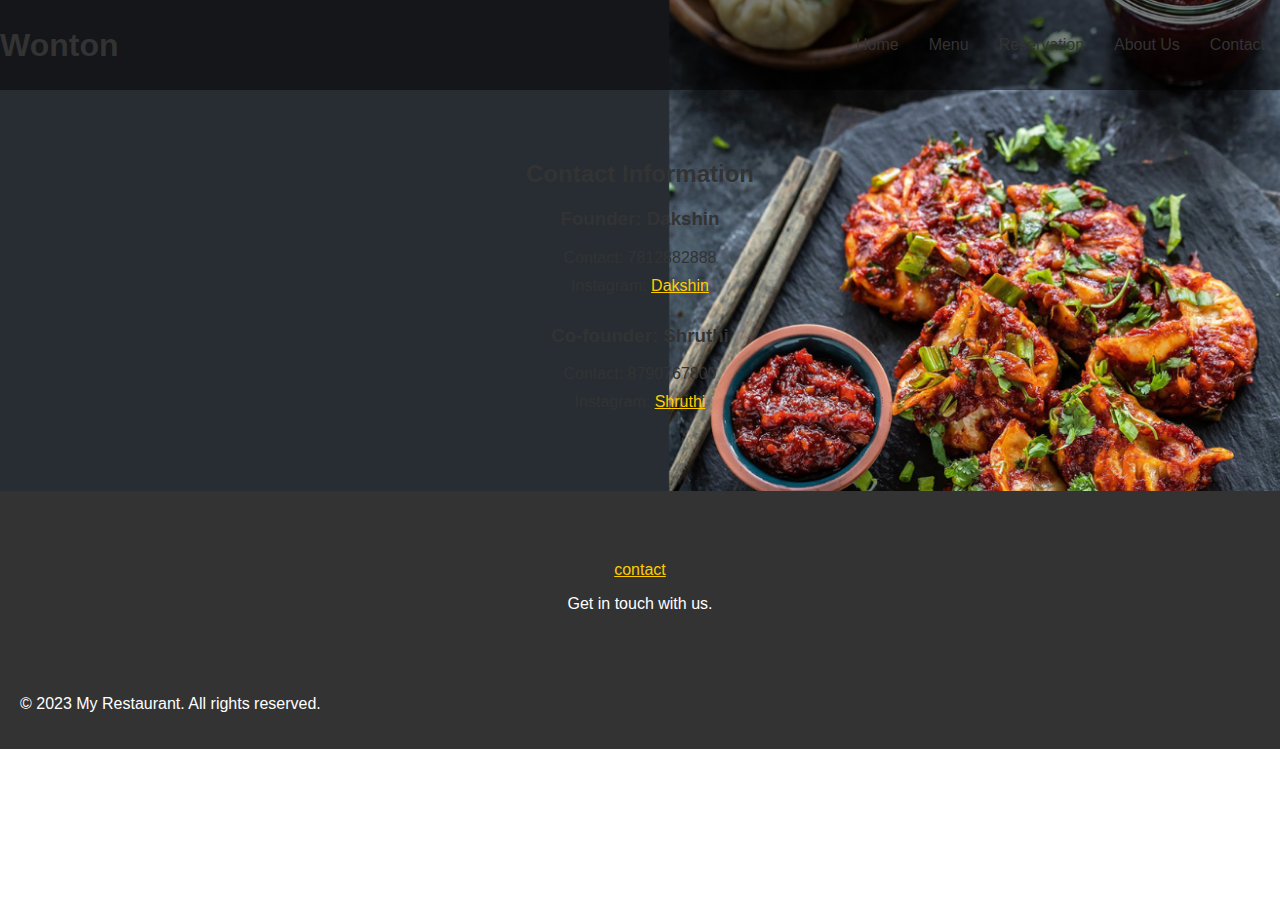
<file: contact.html>
<!DOCTYPE html>
<html lang="en">
<head>
    <meta charset="UTF-8">
    <meta name="viewport" content="width=device-width, initial-scale=1.0">
    <title>Contact</title>
    <link rel="stylesheet" href="style\contact.css"> <!-- Link to your contact.css file -->
</head>
<body>

    <header>
        <div class="navbar">
            <h1>Wonton</h1>
            <nav>
                <ul>
                    <li><a href="index.html">Home</a></li>
                    <li><a href="menu.html">Menu</a></li>
                    <li><a href="reservation.html">Reservation</a></li>
                    <li><a href="about.html">About Us</a></li>
                    <li><a href="contact.html">Contact</a></li>
                </ul>
            </nav>
        </div>
    </header>

    <section id="contact">
        <h2>Contact Information</h2>

        <div class="founder-info">
            <h3>Founder: Dakshin</h3>
            <p>Contact: 7812882888</p>
            <p>Instagram: <a href="https://www.instagram.com/daksn4el/" target="_blank" rel="noopener noreferrer">Dakshin</a></p>

        </div>

        <div class="co-founder-info">
            <h3>Co-founder: Shruthi</h3>
            <p>Contact: 8790767800</p>
            <p>Instagram: <a href="https://www.instagram.com/shruthi.damodaran/" target="_blank" rel="noopener noreferrer">Shruthi</a></p>
        </div>
    </section>

    <!-- Add any additional content or scripts as needed -->

</body>
<footer>
    <section id="contact">
        <a href="#contactowner">contact</a>
        <p>Get in touch with us.</p>
    </section>

    <p>&copy; 2023 My Restaurant. All rights reserved.</p>
</footer>
</body>
</html>
</html>
</file>
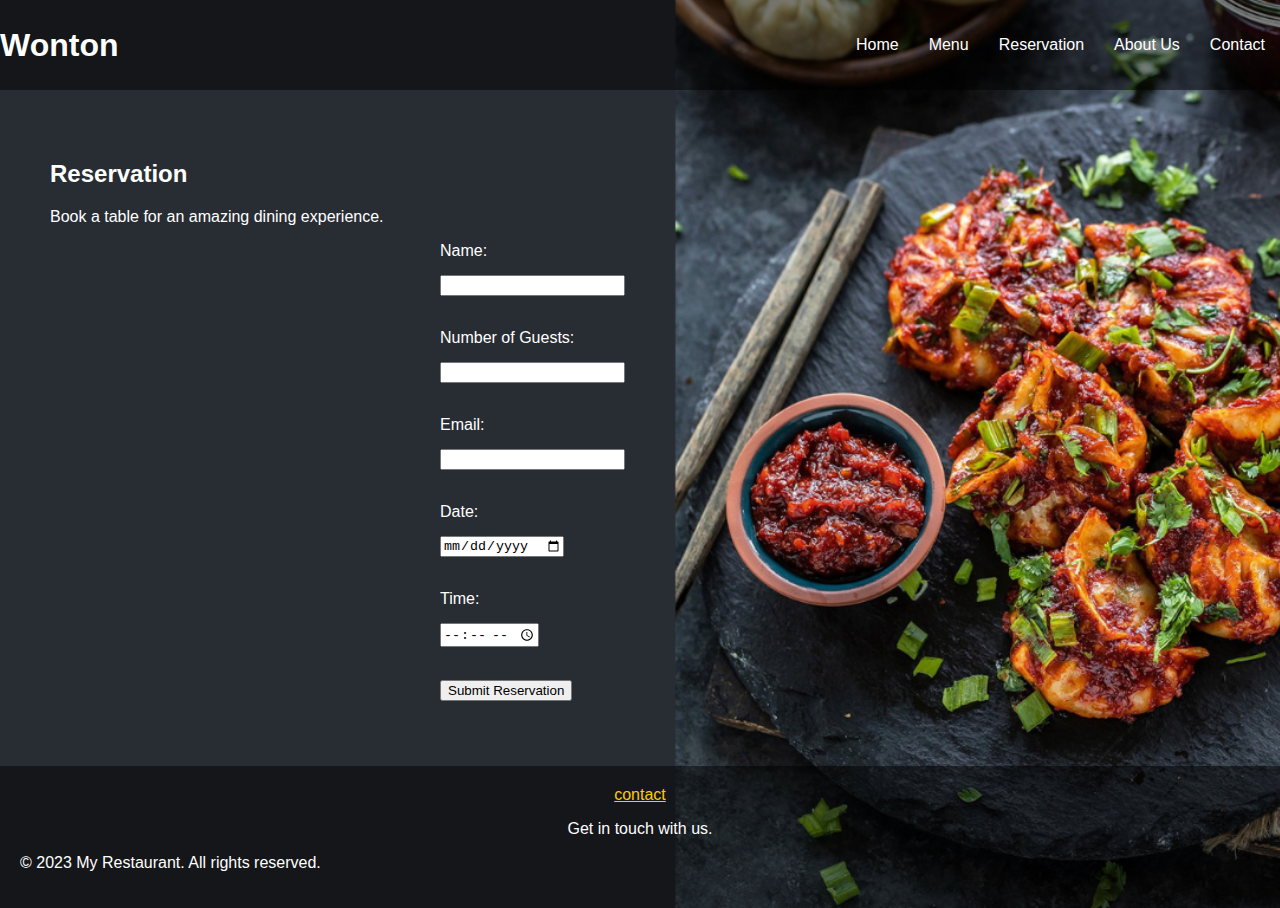
<file: reservation.html>
<!DOCTYPE html>
<html lang="en">
<head>
    <meta charset="UTF-8">
    <meta name="viewport" content="width=device-width, initial-scale=1.0">
    <title>Reservation</title>
    <link rel="stylesheet" href="style\reservation.css"> <!-- Link to your existing reservation.css file -->
</head>
<body>

    <header>
        <div class="navbar">
            <h1>Wonton</h1>
            <nav>
                <ul>
                    <li><a href="index.html">Home</a></li>
                    <li><a href="menu.html">Menu</a></li>
                    <li><a href="reservation.html">Reservation</a></li>
                    <li><a href="about.html">About Us</a></li>
                    <li><a href="contact.html">Contact</a></li>
                </ul>
            </nav>
        </div>
    </header>

    <section id="reservation">
        <h2>Reservation</h2>
        <p>Book a table for an amazing dining experience.</p>
        <form id="reservationForm">
            <label for="name">Name:</label>
            <input type="text" id="name" name="name" required><br>

            <label for="number">Number of Guests:</label>
            <input type="number" id="number" name="number" required><br>    

            <label for="email">Email:</label>
            <input type="email" id="email" name="email" required><br>

            <label for="date">Date:</label>
            <input type="date" id="date" name="date" required><br>

            <label for="time">Time:</label>
            <input type="time" id="time" name="time" required><br>

            <button type="submit">Submit Reservation</button>
        </form>
    </section>

    <!-- Add any additional content or scripts as needed -->

</body>
<footer>
    <section id="contact">
        <a href="#contactowner">contact</a>
        <p>Get in touch with us.</p>
    </section>

    <p>&copy; 2023 My Restaurant. All rights reserved.</p>
</footer>
</html>
</file>
